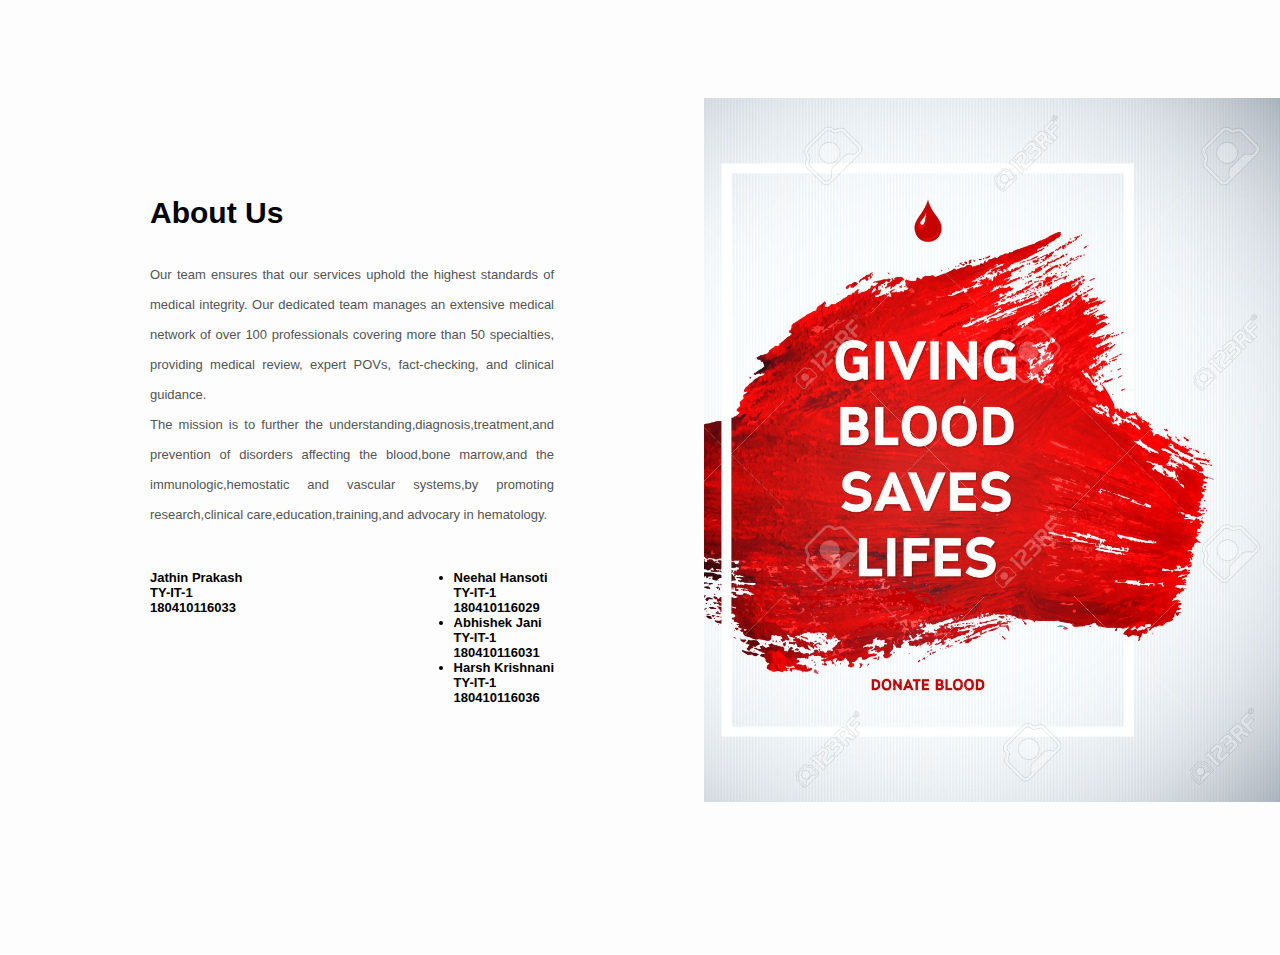
<file: aboutus.html>
<html lang="en">
<head>
    <meta charset="UTF-8">
    <meta name="viewport" content="width=device-width, initial-scale=1.0">
    <title></title>
    <link rel="stylesheet" href="css/aboutus.css">
</head>
<body>
    <div class="about-section">
        <div class="inner-container">

            <h1>About Us</h1>
            <p class="text">
               Our team ensures that our services uphold the highest standards of medical integrity. Our dedicated team manages an extensive medical network of over 100 professionals covering more than 50 specialties, providing medical review, expert POVs, fact-checking, and clinical guidance.<br>
                The mission is to further the understanding,diagnosis,treatment,and prevention of disorders affecting the blood,bone marrow,and the immunologic,hemostatic and vascular systems,by promoting research,clinical care,education,training,and advocary in hematology.
            </p>
            <div class="skills">
                <span>
                    <div>Jathin Prakash</div>
                    <div>TY-IT-1</div>
                    <div>180410116033</div>
                </span>
                <span>
                    <div>
                        <ul>
                            <li>Neehal Hansoti</li>
                        </ul>
                        <div>TY-IT-1</div>
                        <div>180410116029</div>
                        <ul>
                            <li>Abhishek Jani</li>
                        </ul>
                        <div>TY-IT-1</div>
                        <div>180410116031</div>
                        <ul>
                            <li>Harsh Krishnani</li>
                        </ul>
                        <div>TY-IT-1</div>
                        <div>180410116036</div>
                    </div>
                </span>
                
            </div>
        </div>
    </div>
</body>
</html
</file>
<file: css/aboutus.css>
*{
    margin: 0;
    padding: 0;
    font-family: "Open Sans",sans-serif;
    box-sizing: border-box;
}

body{
    min-height: 100vh;
    display: flex;
    align-items: center;
    justify-content: center;
    background-color: #f1f1f1;
}

.about-section{
    background: url(../assets/blood.jpg) no-repeat right;
    background-size: 55%;
    background-color: #fdfdfd;
    overflow: hidden;
    padding: 100px 0;
}

.inner-container{
    width: 55%;
    float: left;
    background-color: #fdfdfd;
    padding: 150px;
}

.inner-container h1{
    margin-bottom: 30px;
    font-size: 30px;
    font-weight: 900;
}

.text{
    font-size: 13px;
    color: #545454;
    line-height: 30px;
    text-align: justify;
    margin-bottom: 40px;
}

.skills{
    display: flex;
    justify-content: space-between;
    font-weight: 700;
    font-size: 13px;
}

@media screen and (max-width:1200px){
    .inner-container{
        padding: 80px;
    }
}

@media screen and (max-width:1000px){
    .about-section{
        background-size: 100%;
        padding: 100px 40px;
    }
    .inner-container{
        width: 100%;
    }
}

@media screen and (max-width:600px){
    .about-section{
        padding: 0;
    }
    .inner-container{
        padding: 60px;
    }
}
</file>
